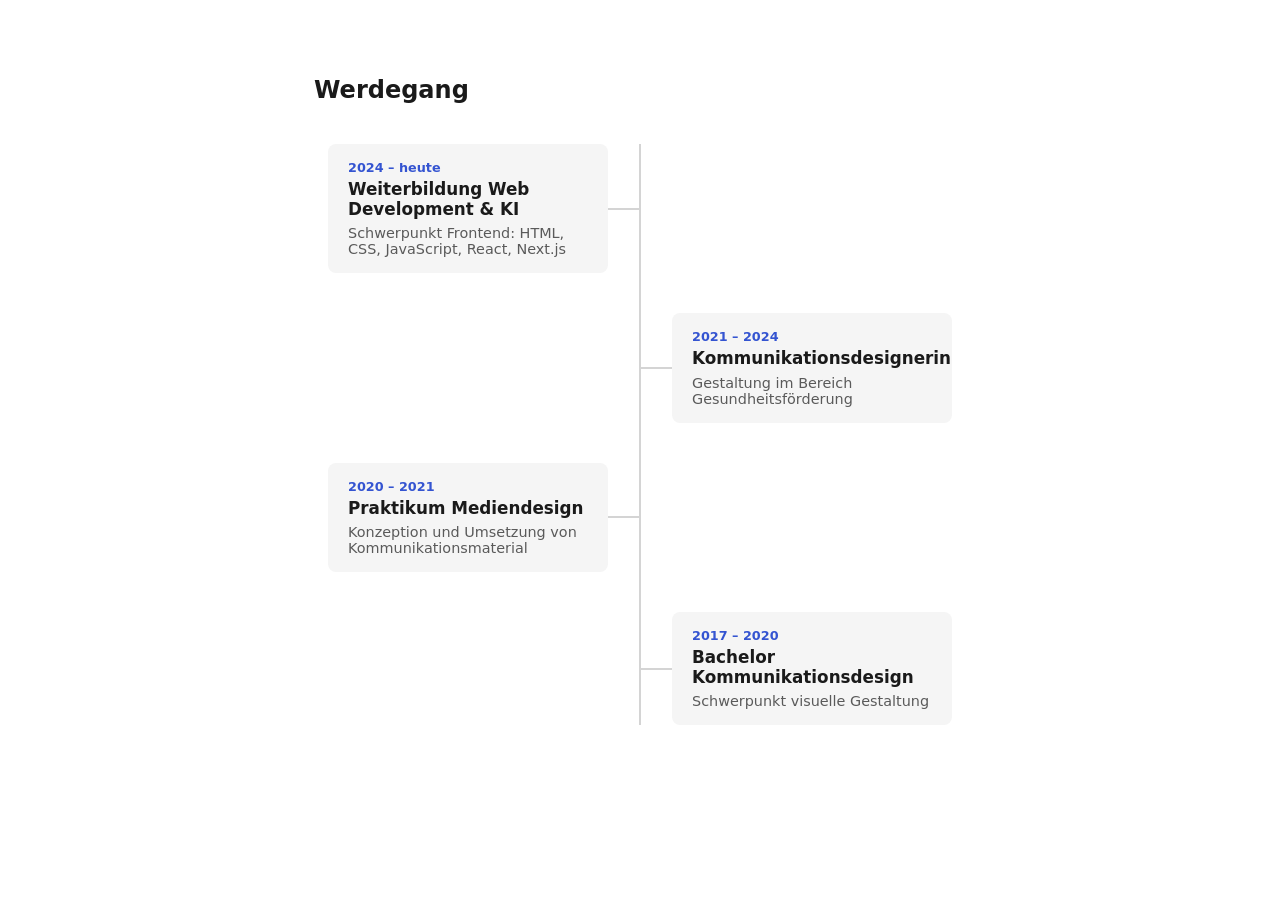
<file: example-zeitstrahl.html>
<!DOCTYPE html>
<html lang="de">
<head>
<meta charset="UTF-8">
<title>Zeitstrahl – Werdegang</title>
<style>
  :root {
    --line-color: #d4d4d4;
    --accent: #3454d1;
    --content-bg: #f5f5f5;
    --text-muted: #5a5a5a;
  }

  * { box-sizing: border-box; }

  body {
    font-family: system-ui, -apple-system, "Segoe UI", sans-serif;
    color: #1a1a1a;
    background: #ffffff;
  }

  .timeline-section {
    max-width: 700px;
    margin: 0 auto;
    padding: 3rem 1.5rem;
  }

  .timeline-section h2 {
    margin-bottom: 2.5rem;
    font-size: 1.5rem;
  }

  /* ol statt ul, weil die Reihenfolge (neueste zuerst) inhaltlich bedeutsam ist */
  .timeline {
    position: relative;
    list-style: none;
    margin: 0;
    padding: 0;
  }

  /* Die senkrechte Mittellinie ist kein eigenes HTML-Element,
     sondern ein Pseudo-Element auf dem <ol> */
  .timeline::before {
    content: "";
    position: absolute;
    left: 50%;
    top: 0;
    bottom: 0;
    width: 2px;
    background: var(--line-color);
    transform: translateX(-50%);
  }

  .timeline-item {
    position: relative;
    display: flex;
    justify-content: flex-end;
    padding-right: calc(50% + 2rem);
    margin-bottom: 2.5rem;
  }

  /* Jeder zweite Eintrag wechselt auf die andere Seite */
  .timeline-item:nth-child(even) {
    justify-content: flex-start;
    padding-right: 0;
    padding-left: calc(50% + 2rem);
  }

  .timeline-content {
    position: relative;
    max-width: 280px;
    background: var(--content-bg);
    border-radius: 8px;
    padding: 1rem 1.25rem;
  }

  /* Kurze Verbindungslinie zwischen Box und Mittellinie */
  .timeline-content::before {
    content: "";
    position: absolute;
    top: 50%;
    width: 2rem;
    height: 2px;
    background: var(--line-color);
    transform: translateY(-50%);
  }

  .timeline-item:nth-child(odd) .timeline-content::before {
    right: -2rem;
  }

  .timeline-item:nth-child(even) .timeline-content::before {
    left: -2rem;
  }

  .timeline-date {
    display: block;
    font-size: 0.8rem;
    font-weight: 600;
    color: var(--accent);
    margin-bottom: 0.25rem;
  }

  .timeline-content h3 {
    margin: 0 0 0.4rem;
    font-size: 1.05rem;
  }

  .timeline-content p {
    margin: 0;
    font-size: 0.9rem;
    color: var(--text-muted);
  }

  /* Mobile: Linie nach links, alle Boxen auf einer Spalte */
  @media (max-width: 600px) {
    .timeline::before {
      left: 8px;
    }

    .timeline-item,
    .timeline-item:nth-child(even) {
      justify-content: flex-start;
      padding-left: 2.5rem;
      padding-right: 0;
    }

    .timeline-content::before,
    .timeline-item:nth-child(even) .timeline-content::before {
      left: -2rem;
      right: auto;
    }
  }
</style>
</head>
<body>

<section class="timeline-section">
  <h2>Werdegang</h2>
  <ol class="timeline">
    <li class="timeline-item">
      <div class="timeline-content">
        <span class="timeline-date">2024 – heute</span>
        <h3>Weiterbildung Web Development &amp; KI</h3>
        <p>Schwerpunkt Frontend: HTML, CSS, JavaScript, React, Next.js</p>
      </div>
    </li>
    <li class="timeline-item">
      <div class="timeline-content">
        <span class="timeline-date">2021 – 2024</span>
        <h3>Kommunikationsdesignerin</h3>
        <p>Gestaltung im Bereich Gesundheitsförderung</p>
      </div>
    </li>
    <li class="timeline-item">
      <div class="timeline-content">
        <span class="timeline-date">2020 – 2021</span>
        <h3>Praktikum Mediendesign</h3>
        <p>Konzeption und Umsetzung von Kommunikationsmaterial</p>
      </div>
    </li>
    <li class="timeline-item">
      <div class="timeline-content">
        <span class="timeline-date">2017 – 2020</span>
        <h3>Bachelor Kommunikationsdesign</h3>
        <p>Schwerpunkt visuelle Gestaltung</p>
      </div>
    </li>
  </ol>
</section>

</body>
</html>
</file>
